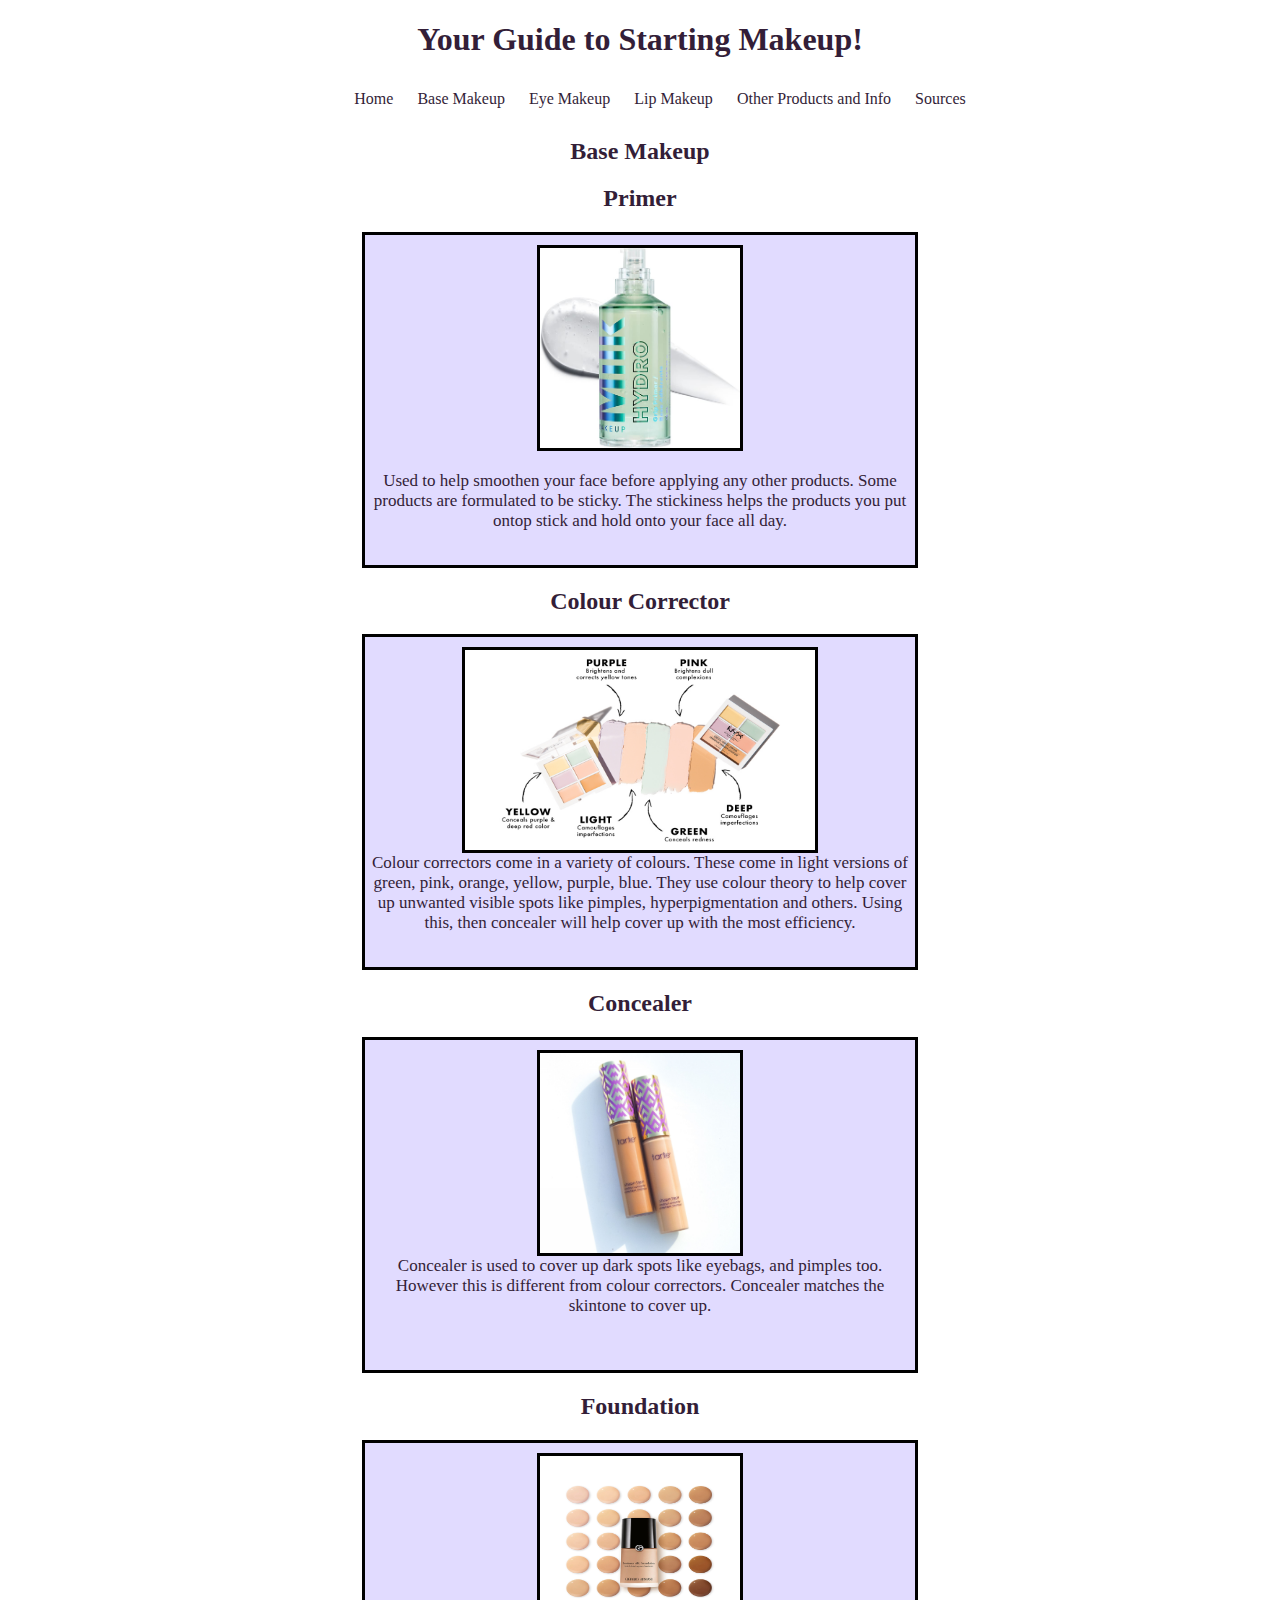
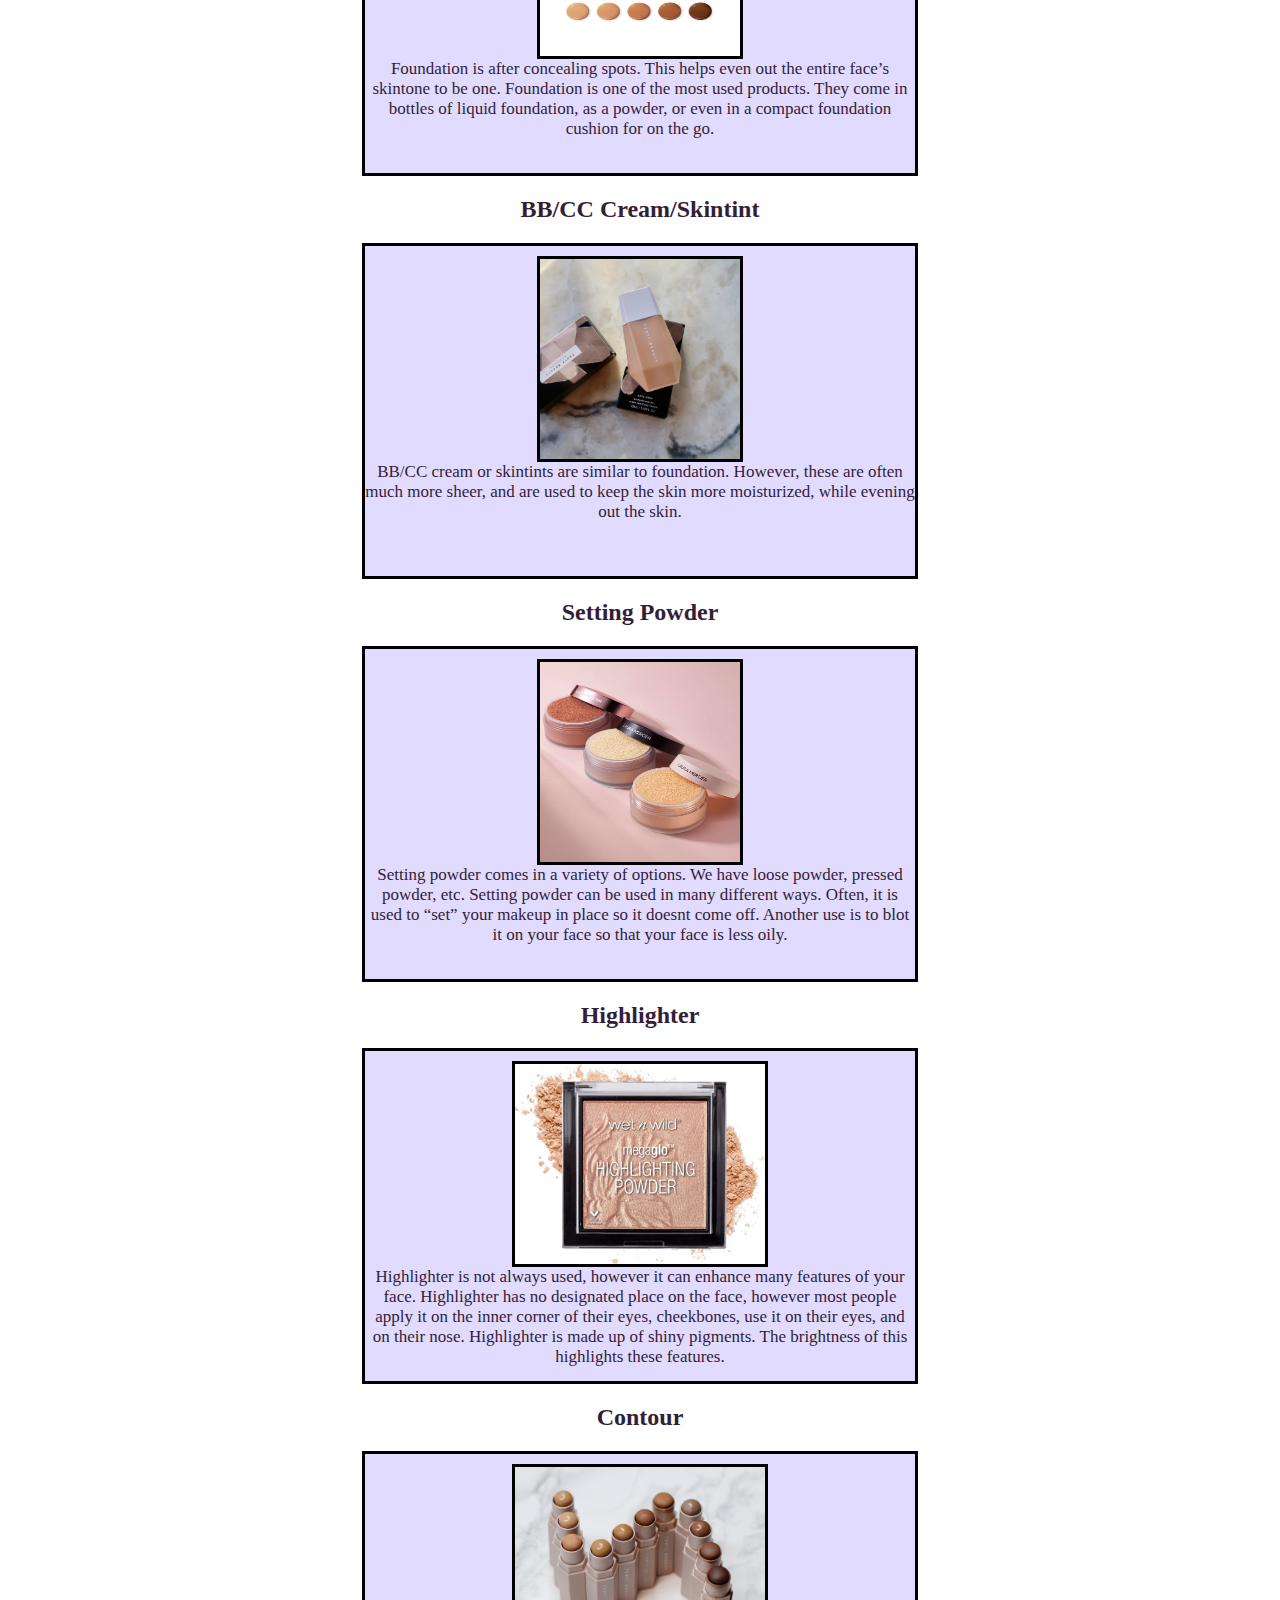
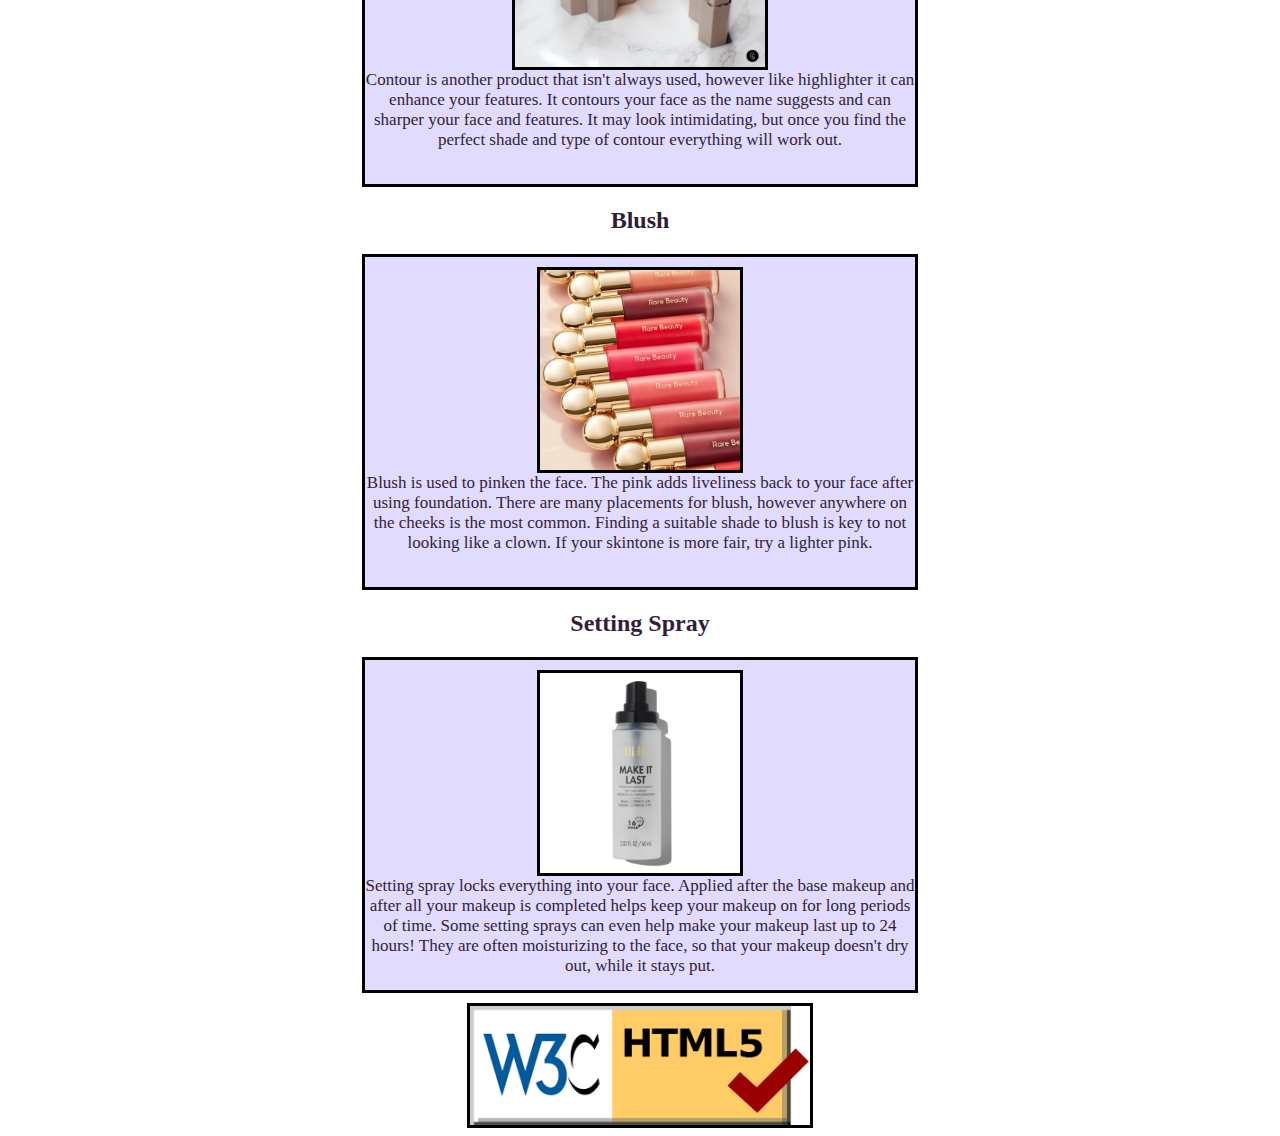
<file: BaseMakeup.html>
<!DOCTYPE html>
<html>

<head>
  <meta charset="UTF-8">
  <link rel="stylesheet" type="text/css" href=style.css>
  <title> Base Makeup </title>

</head>

<body>
  <h1>
    Your Guide to Starting Makeup!
  </h1>

  <nav>
    <ul>
      <li><a href="index.html">Home</a></li>
      <li><a href="BaseMakeup.html">Base Makeup</a></li>
      <li><a href="EyeMakeup.html">Eye Makeup</a></li>
      <li><a href="LipMakeup.html">Lip Makeup</a></li>
      <li><a href="OtherProductsandInfo.html">Other Products and Info</a></li>
      <li><a href="Reference.html">Sources</a></li>
    </ul>
  </nav>

  <h2>Base Makeup</h2>


  <h2>Primer</h2>
  <p class=base>
    <a href="https://www.sephora.com/ca/en/product/hydro-grip-primer-P441813"><img src="images/primer.jpg" width="200"
        height="200" alt="Primer"></a>
    <br>
    Used to help smoothen your face before applying any other products. Some products are formulated to be sticky. The
    stickiness helps the products you put ontop stick and hold onto your face all day.
  </p>
  <h2>Colour Corrector</h2>
  <p class=base>
    <a href="https://www.nyxcosmetics.ca/en/face/color-correct/color-correcting-palette-NYX_171.html"><img
        src="images/colourcorrector.jpg" width="350" height="200" alt="Colour Corrector"> </a>
    Colour correctors come in a variety of colours. These come in light versions of green, pink, orange, yellow, purple,
    blue. They use colour theory to help cover up unwanted visible spots like pimples, hyperpigmentation and others.
    Using this, then concealer will help cover up with the most efficiency.
  </p>
  <h2>Concealer</h2>
  <p class=base>
    <a href="https://www.sephora.com/ca/en/product/tarte-shape-tape-concealer-P471799?country_switch=ca&lang=en"><img
        src="images/concealer.jpg" width="200" height="200" alt="Concealer"> </a>
    Concealer is used to cover up dark spots like eyebags, and pimples too. However this is different from colour
    correctors. Concealer matches the skintone to cover up.
  </p>
  <h2>Foundation</h2>
  <p class=base>
    <a href="https://www.sephora.com/ca/en/product/luminous-silk-foundation-P393401"><img src="images/foundation.jpg"
        width="200" height="200" alt="Foundation"> </a>
    Foundation is after concealing spots. This helps even out the entire face’s skintone to be one. Foundation is one of
    the most used products. They come in bottles of liquid foundation, as a powder, or even in a compact foundation
    cushion for on the go.
  </p>
  <h2>BB/CC Cream/Skintint</h2>
  <p class=base>
    <a href="https://www.sephora.com/ca/en/product/fenty-beauty-rihanna-eaze-drop-blurring-skin-tint-P470025"><img
        src="images/skintint.jpeg" width="200" height="200" alt="BB/CC Cream/Skintint"> </a>
    BB/CC cream or skintints are similar to foundation. However, these are often much more sheer, and are used to keep
    the skin more moisturized, while evening out the skin.
  </p>
  <h2>Setting Powder</h2>
  <p class=base>
    <a href="https://www.sephora.com/ca/en/product/translucent-loose-setting-powder-P109908"><img
        src="images/settingpowder.jpg" width="200" height="200" alt="Setting Powder"> </a>
    Setting powder comes in a variety of options. We have loose powder, pressed powder, etc. Setting powder can be used
    in many different ways. Often, it is used to “set” your makeup in place so it doesnt come off. Another use is to
    blot it on your face so that your face is less oily.
  </p>
  <h2>Highlighter</h2>
  <p class=base>
    <a href="https://www.wetnwildbeauty.com/product/megaglotm-highlighting-powder/"><img src="images/powderhighlighter.jpg"
        width="250" height="200" alt="Highlighter"> </a>
    Highlighter is not always used, however it can enhance many features of your face. Highlighter has no designated
    place on the face, however most people apply it on the inner corner of their eyes, cheekbones, use it on their eyes,
    and on their nose. Highlighter is made up of shiny pigments. The brightness of this highlights these features.
  </p>
  <h2>Contour</h2>
  <p class=base>
    <a href="https://www.sephora.com/ca/en/product/match-stix-matte-skinstick-P18975403"><img src="images/contour.jpg"
        width="250" height="200" alt="Contour"> </a>
    Contour is another product that isn't always used, however like highlighter it can enhance your features. It
    contours your face as the name suggests and can sharper your face and features. It may look intimidating, but once
    you find the perfect shade and type of contour everything will work out.
  </p>
  <h2>Blush</h2>
  <p class=base>
    <a href="https://www.sephora.com/ca/en/product/rare-beauty-by-selena-gomez-soft-pinch-liquid-blush-P97989778"><img
        src="images/blush.jpg" width="200" height="200" alt="Blush"> </a>
    Blush is used to pinken the face. The pink adds liveliness back to your face after using foundation. There are many
    placements for blush, however anywhere on the cheeks is the most common. Finding a suitable shade to blush is key to
    not looking like a clown. If your skintone is more fair, try a lighter pink.
  </p>
  <h2>Setting Spray</h2>
  <p class=base>
    <a href="https://www.milanicosmetics.com/products/make-it-last-setting-spray-prime-correct-set"><img
        src="images/settingspray.jpg" width="200" height="200" alt="Setting Spray"></a>
    Setting spray locks everything into your face. Applied after the base makeup and after all your makeup is completed
    helps keep your makeup on for long periods of time. Some setting sprays can even help make your makeup last up to 24
    hours! They are often moisturizing to the face, so that your makeup doesn't dry out, while it stays put.
  </p>

  <a href="https://validator.w3.org/nu/?showsource=yes&doc=https%3A%2F%2Fguochristine.github.io%2Fhome%2FBaseMakeup.html"> <img src="images/htmlvalidator.png" alt="HTML Validator"></a>
</body>

</html>
</file>
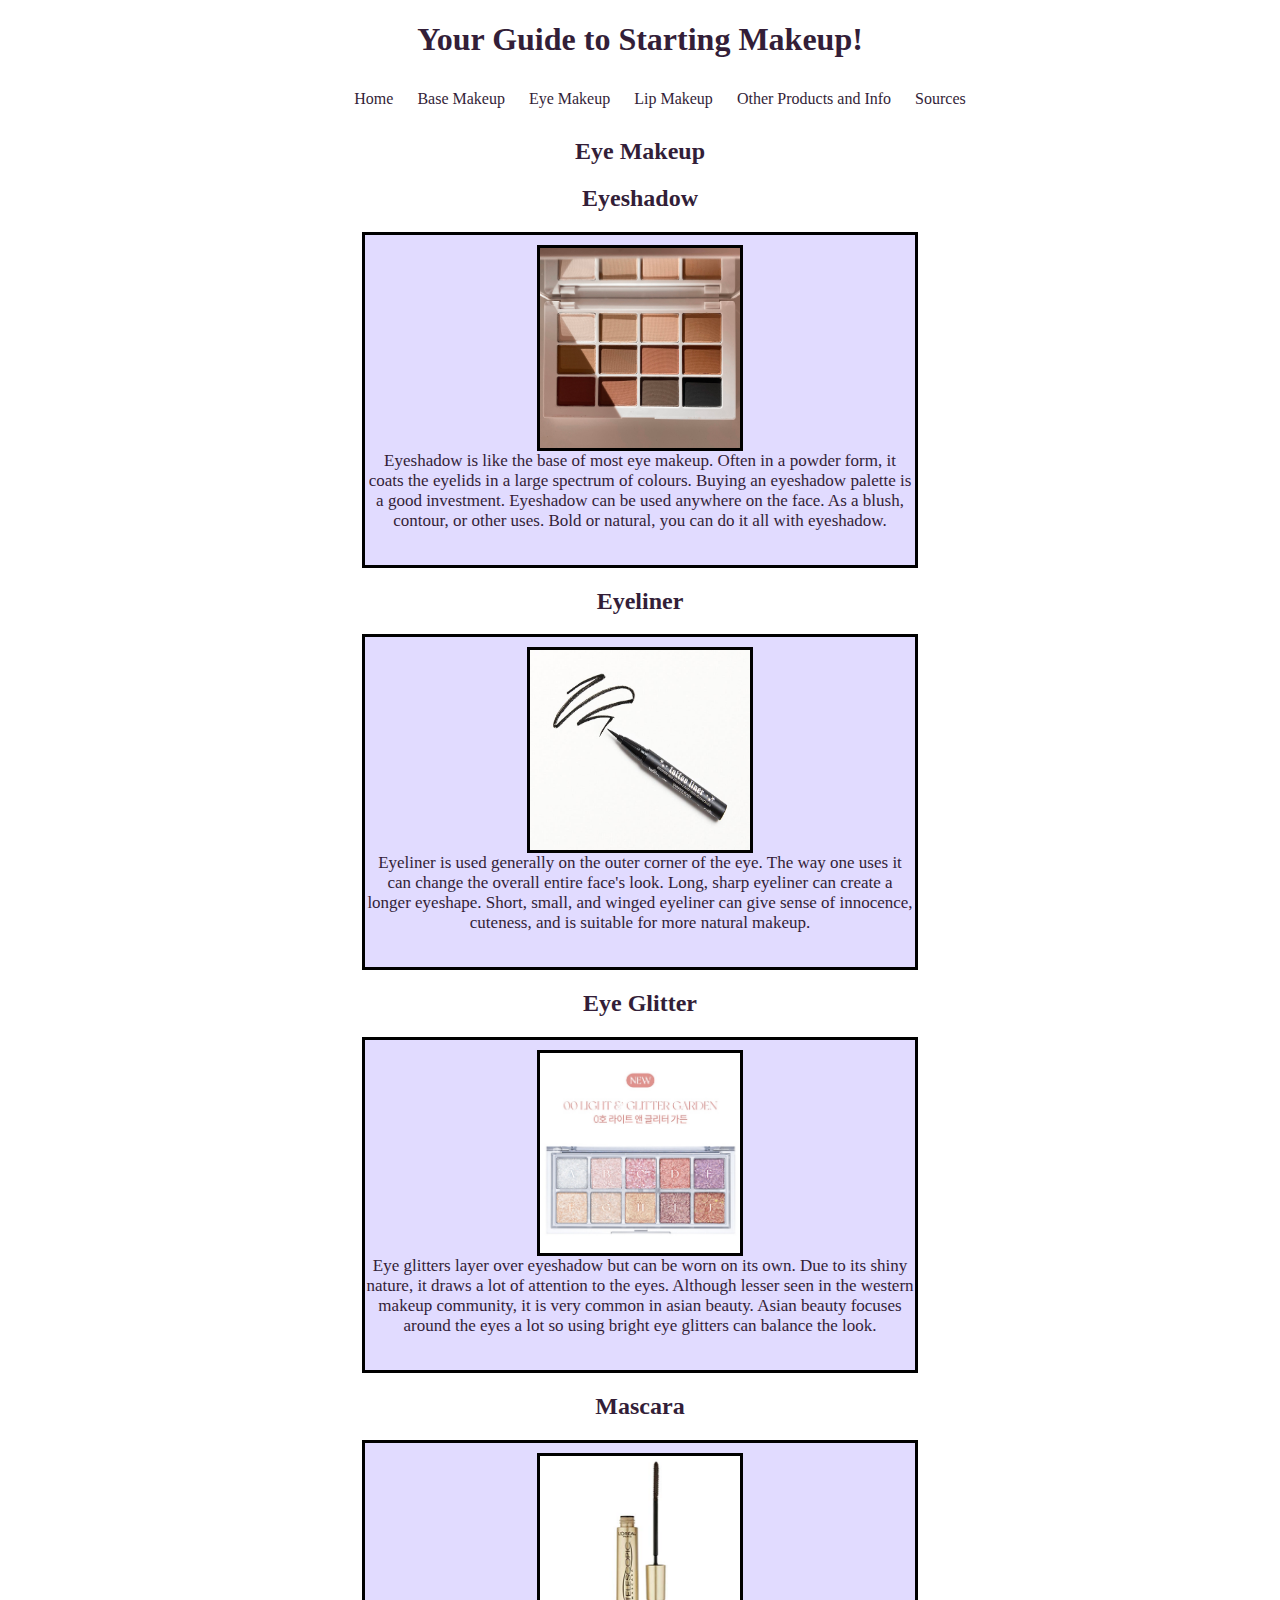
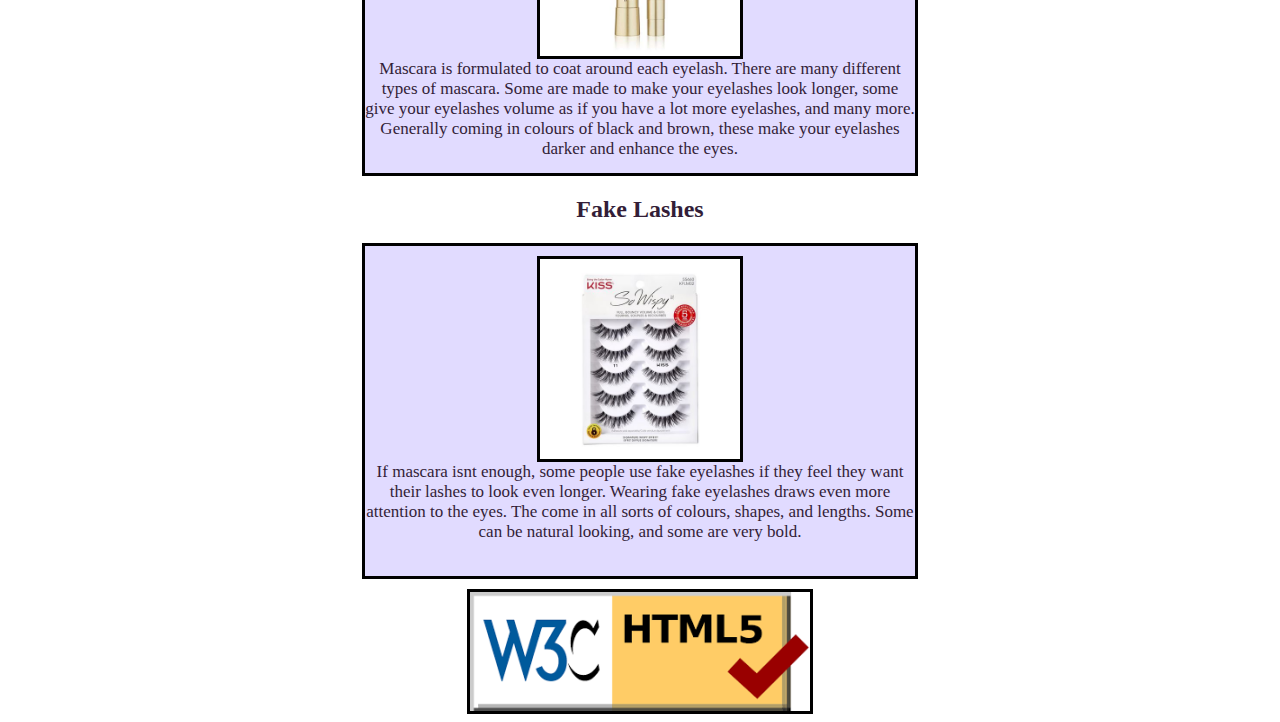
<file: EyeMakeup.html>
<!doctype html>
<html>

<head>
  <meta charset="UTF-8">
  <link rel="stylesheet" type="text/css" href=style.css>
  <title> Eye Makeup </title>

</head>

<body>
  <h1>
    Your Guide to Starting Makeup!
  </h1>

  <nav>
    <ul>
      <li><a href="index.html">Home</a></li>
      <li><a href="BaseMakeup.html">Base Makeup</a></li>
      <li><a href="EyeMakeup.html">Eye Makeup</a></li>
      <li><a href="LipMakeup.html">Lip Makeup</a></li>
      <li><a href="OtherProductsandInfo.html">Other Products and Info</a></li>
      <li><a href="Reference.html">Sources</a></li>
    </ul>
  </nav>
  <h2> Eye Makeup</h2>

  <h2>Eyeshadow</h2>
  <p class=eye>
    <a
      href="https://www.sephora.com/ca/en/product/makeup-by-mario-master-mattes-tm-eyeshadow-palette-P98364786?skuId=2389518&icid2=products%20grid:p98364786:product"><img
        src="images/eyeshadow.jpg" width="200" height="200" alt="Eyeshadow"> </a>
    Eyeshadow is like the base of most eye makeup. Often in a powder form, it coats the eyelids in a large spectrum of
    colours. Buying an eyeshadow palette is a good investment. Eyeshadow can be used anywhere on the face. As a blush,
    contour, or other uses. Bold or natural, you can do it all with eyeshadow.
  </p>

  <h2>Eyeliner</h2>
  <p class=eye>
    <a
      href="https://www.sephora.com/ca/en/product/tattoo-liner-P245205?skuId=1177567&icid2=products%20grid:p245205:product"><img
        src="images/eyeliner.jpg" width="220" height="200" alt="Eyeliner"> </a>
    Eyeliner is used generally on the outer corner of the eye. The way one uses it can change the overall entire face's
    look. Long, sharp eyeliner can create a longer eyeshape. Short, small, and winged eyeliner can give sense of
    innocence, cuteness, and is suitable for more natural makeup.
  </p>

  <h2>Eye Glitter</h2>
  <p class=eye>
    <a href="https://sukoshimart.com/products/romand-better-than-palette-light-glitter-garden"><img src="images/eyeglitter.jpg"
        width="200" height="200" alt="Eye Glitters"> </a>
    Eye glitters layer over eyeshadow but can be worn on its own. Due to its shiny nature, it draws a lot of attention
    to the eyes. Although lesser seen in the western makeup community, it is very common in asian beauty. Asian beauty
    focuses around the eyes a lot so using bright eye glitters can balance the look.
  </p>

  <h2>Mascara</h2>
  <p class=eye>
    <a href="https://www.lorealparis.ca/en-ca/telescopic-original-mascara/telescopic-original-mascara-blackest-black"><img
        src="images/mascara.jpg" width="200" height="200" alt="Mascara"> </a>
    Mascara is formulated to coat around each eyelash. There are many different types of mascara. Some are made to make
    your eyelashes look longer, some give your eyelashes volume as if you have a lot more eyelashes, and many more.
    Generally coming in colours of black and brown, these make your eyelashes darker and enhance the eyes.
  </p>

  <h2>Fake Lashes</h2>
  <p class=eye>
    <a href="https://www.amazon.ca/LuXtensions-Collection-Eyelashes-Technology-Lashes/dp/B09SGRHV9M"><img
        src="images/fakelashes.jpg" width="200" height="200" alt="Fake Lashes"> </a>
    If mascara isnt enough, some people use fake eyelashes if they feel they want their lashes to look even longer.
    Wearing fake eyelashes draws even more attention to the eyes. The come in all sorts of colours, shapes, and lengths.
    Some can be natural looking, and some are very bold.
  </p>

  <a href="https://validator.w3.org/nu/?showsource=yes&doc=https%3A%2F%2Fguochristine.github.io%2Fhome%2FEyeMakeup.html"><img src="images/htmlvalidator.png" alt="HTML Validator"></a>

</body>

</html>
</file>
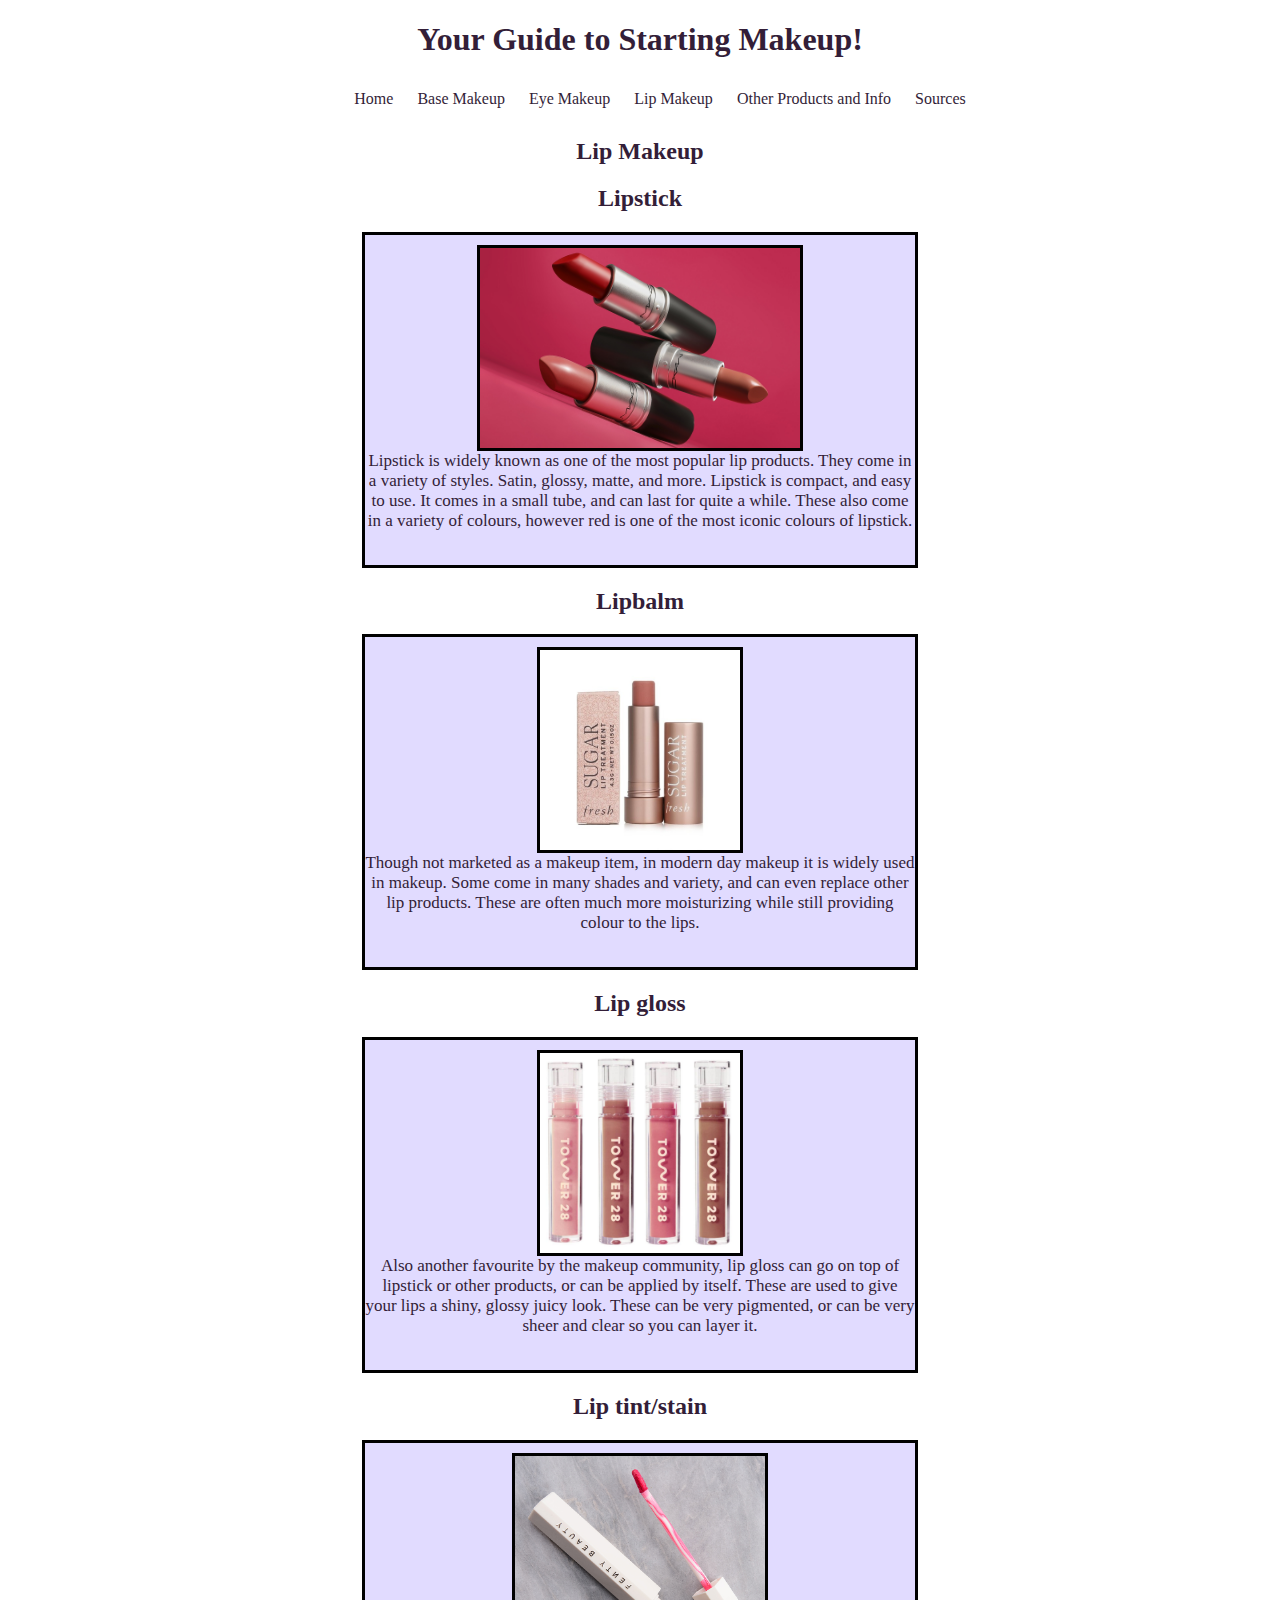
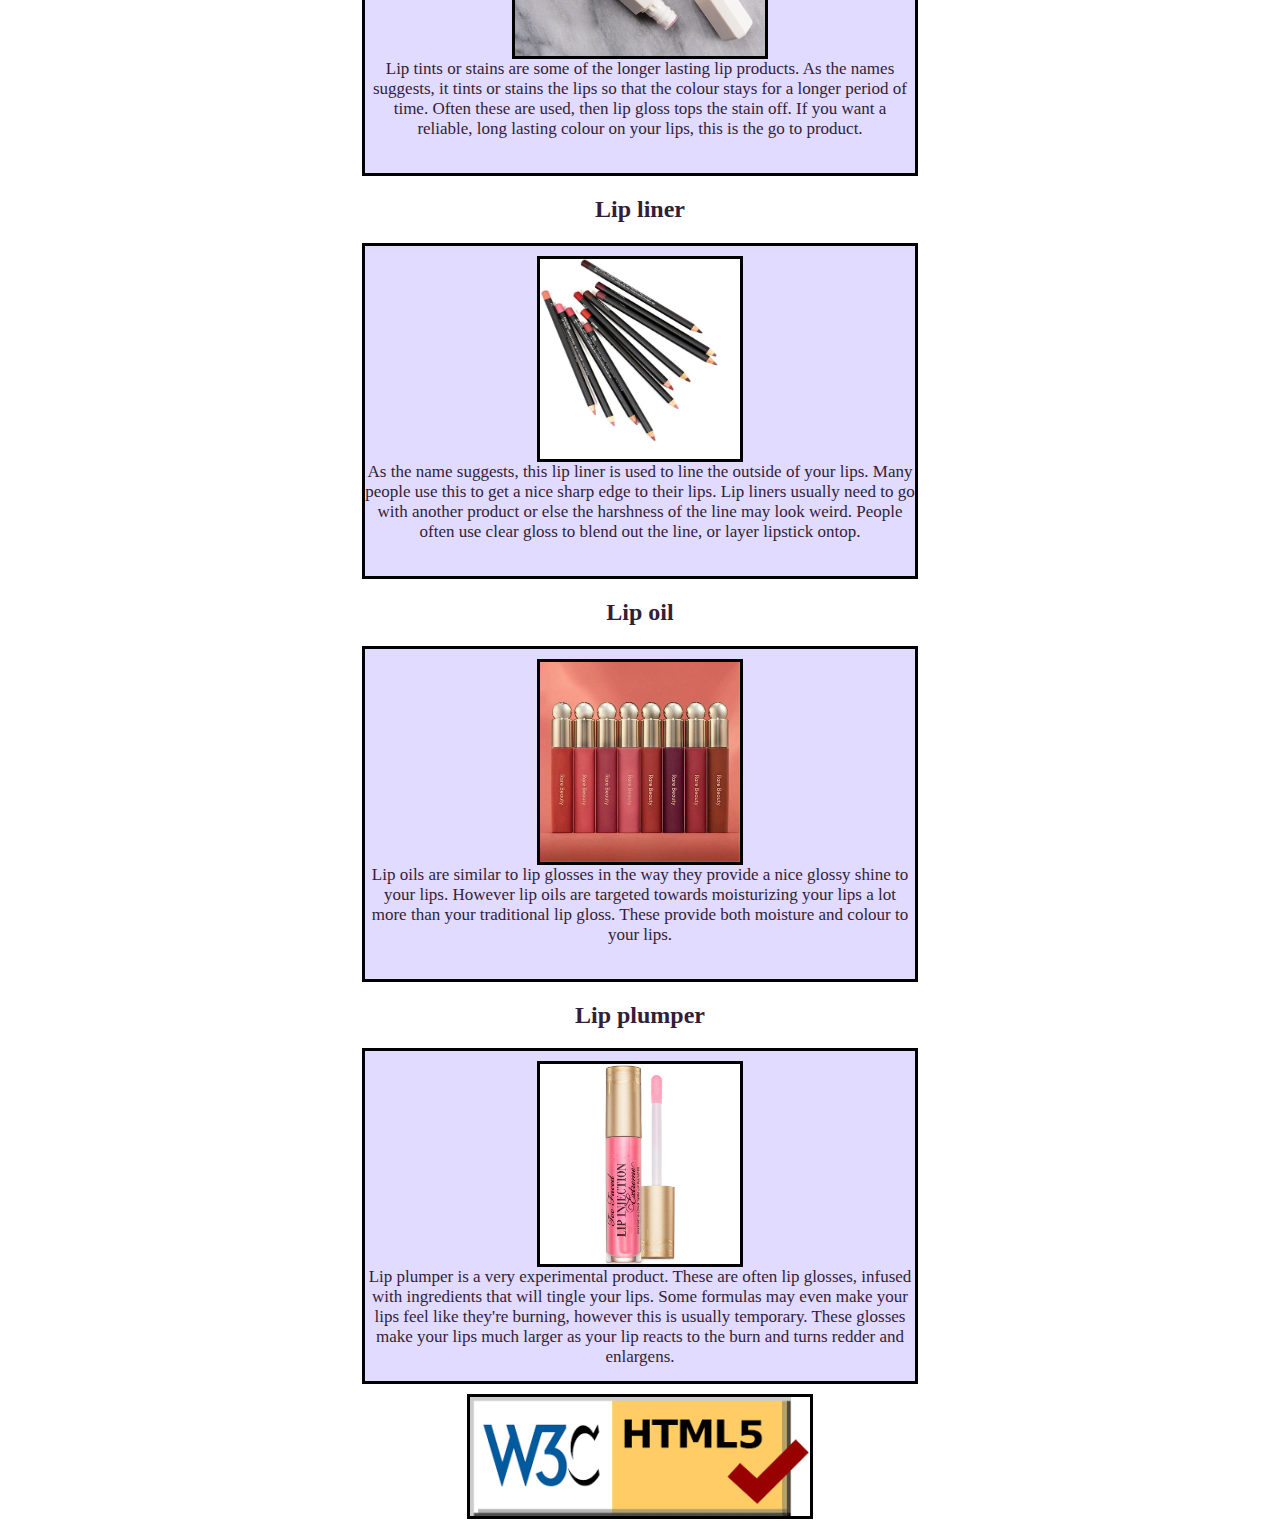
<file: LipMakeup.html>
<!DOCTYPE html>
<html>

<head>
  <meta charset="UTF-8">
  <link rel="stylesheet" type="text/css" href=style.css>
  <title> Lip Makeup </title>

</head>

<body>
  <h1>
    Your Guide to Starting Makeup!
  </h1>

  <nav>
    <ul>
      <li><a href="index.html">Home</a></li>
      <li><a href="BaseMakeup.html">Base Makeup</a></li>
      <li><a href="EyeMakeup.html">Eye Makeup</a></li>
      <li><a href="LipMakeup.html">Lip Makeup</a></li>
      <li><a href="OtherProductsandInfo.html">Other Products and Info</a></li>
      <li><a href="Reference.html">Sources</a></li>
    </ul>
  </nav>
  <h2> Lip Makeup</h2>

  <h2>Lipstick</h2>
  <p class=lip>
    <a
      href="https://www.sephora.com/ca/en/product/lipstick-P34877895?skuId=2093102&icid2=products%20grid:p34877895:product"><img
        src="images/lipstick.jpg" width="320" height="200" alt="Lipstick"> </a>
    Lipstick is widely known as one of the most popular lip products. They come in a variety of styles. Satin, glossy,
    matte, and more. Lipstick is compact, and easy to use. It comes in a small tube, and can last for quite a while.
    These also come in a variety of colours, however red is one of the most iconic colours of lipstick.
  </p>

  <h2>Lipbalm</h2>
  <p class=lip>
    <a
      href="https://www.sephora.com/ca/en/product/sugar-lip-balm-P500777?skuId=2594489&icid2=products%20grid:p500777:product"><img
        src="images/lipbalm.jpeg" width="200" height="200" alt="Lipbalm"> </a>
    Though not marketed as a makeup item, in modern day makeup it is widely used in makeup. Some come in many shades and
    variety, and can even replace other lip products. These are often much more moisturizing while still providing
    colour to the lips.
  </p>

  <h2>Lip gloss</h2>
  <p class=lip>
    <a
      href="https://www.sephora.com/ca/en/product/shineon-lip-jelly-P448854?skuId=2549970&icid2=products%20grid:p448854:product"><img
        src="images/lipgloss.jpg" width="200" height="200" alt="Lip Gloss"> </a>
    Also another favourite by the makeup community, lip gloss can go on top of lipstick or other products, or can be
    applied by itself. These are used to give your lips a shiny, glossy juicy look. These can be very pigmented, or can
    be very sheer and clear so you can layer it.
  </p>

  <h2>Lip tint/stain</h2>
  <p class=lip>
    <a
      href="https://www.sephora.com/ca/en/product/fenty-poutsicle-hydrating-lip-stain-P500061?skuId=2563542&icid2=products%20grid:p500061:product"><img
        src="images/liptint.jpg" width="250" height="200" alt="Lip Tint"> </a>
    Lip tints or stains are some of the longer lasting lip products. As the names suggests, it tints or stains the lips
    so that the colour stays for a longer period of time. Often these are used, then lip gloss tops the stain off. If
    you want a reliable, long lasting colour on your lips, this is the go to product.
  </p>

  <h2>Lip liner</h2>
  <p class=lip>
    <a
      href="https://www.sephora.com/ca/en/product/lip-pencil-P77785456?skuId=2092658&icid2=products%20grid:p77785456:product"><img
        src="images/lipliner.jpg" width="200" height="200" alt="Lip Liner"> </a>
    As the name suggests, this lip liner is used to line the outside of your lips. Many people use this to get a nice
    sharp edge to their lips. Lip liners usually need to go with another product or else the harshness of the line may
    look weird. People often use clear gloss to blend out the line, or layer lipstick ontop.
  </p>

  <h2>Lip oil</h2>
  <p class=lip>
    <a
      href="https://www.sephora.com/ca/en/product/rare-beauty-by-selena-gomez-soft-pinch-tinted-lip-oil-P505568?skuId=2640159&icid2=products%20grid:p505568:product"><img
        src="images/lipoil.jpg" width="200" height="200" alt="Lip Oil"> </a>
    Lip oils are similar to lip glosses in the way they provide a nice glossy shine to your lips. However lip oils are
    targeted towards moisturizing your lips a lot more than your traditional lip gloss. These provide both moisture and
    colour to your lips.
  </p>

  <h2>Lip plumper</h2>
  <p class=lip>
    <a
      href="https://www.sephora.com/ca/en/product/too-faced-plump-prime-face-plumping-primer-serum-P467794?skuId=2410942&icid2=products%20grid:p467794:product"><img
        src="images/lipplumper.jpg" width="200" height="200" alt="Lip Plumper"> </a>
    Lip plumper is a very experimental product. These are often lip glosses, infused with ingredients that will tingle
    your lips. Some formulas may even make your lips feel like they're burning, however this is usually temporary. These
    glosses make your lips much larger as your lip reacts to the burn and turns redder and enlargens.
  </p>

  <a href="https://validator.w3.org/nu/?showsource=yes&doc=https%3A%2F%2Fguochristine.github.io%2Fhome%2FLipMakeup.html"><img src="images/htmlvalidator.png" alt="HTML Validator"></a>

</body>

</html>
</file>
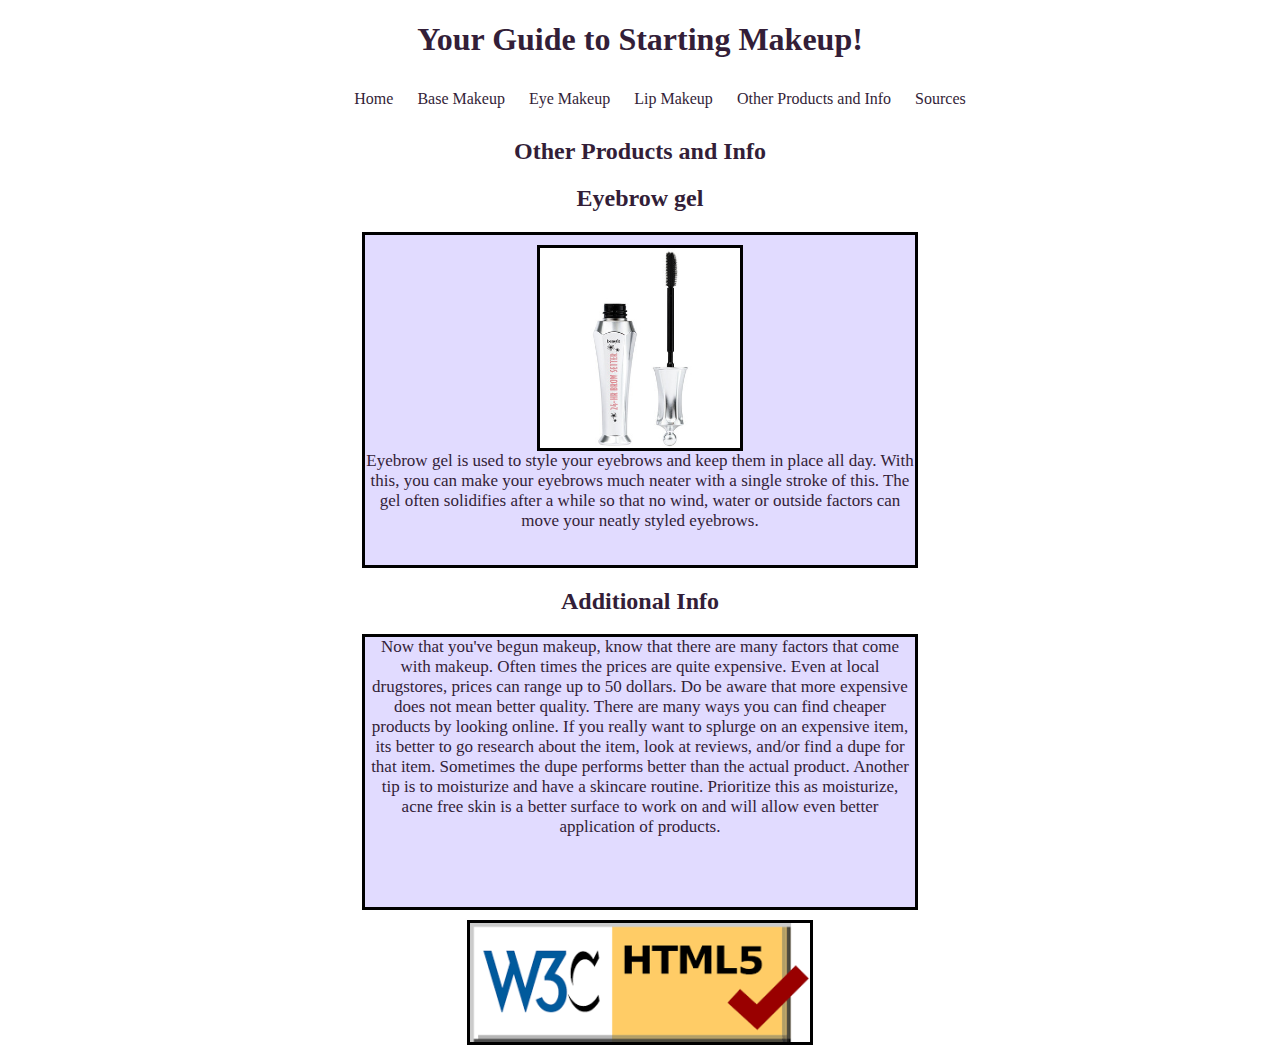
<file: OtherProductsandInfo.html>
<!DOCTYPE html>
<html>

<head>
  <meta charset="UTF-8">
  <link rel="stylesheet" type="text/css" href=style.css>
  <title> Other Makeup Products </title>

</head>

<body>
  <h1>
    Your Guide to Starting Makeup!
  </h1>

  <nav>
    <ul>
      <li><a href="index.html">Home</a></li>
      <li><a href="BaseMakeup.html">Base Makeup</a></li>
      <li><a href="EyeMakeup.html">Eye Makeup</a></li>
      <li><a href="LipMakeup.html">Lip Makeup</a></li>
      <li><a href="OtherProductsandInfo.html">Other Products and Info</a></li>
      <li><a href="Reference.html">Sources</a></li>
    </ul>
  </nav>
  <h2> Other Products and Info</h2>

  <h2>Eyebrow gel</h2>
  <p class=lip>
    <a
      href="https://www.sephora.com/ca/en/product/24-hr-brow-setter-P409242?skuId=1935774&icid2=products%20grid:p409242:product"><img
        src="images/eyebrowgel.jpg" width="200" height="200" alt="Eyebrow Gel"> </a>
    Eyebrow gel is used to style your eyebrows and keep them in place all day. With this, you can make your eyebrows
    much neater with a single stroke of this. The gel often solidifies after a while so that no wind, water or outside
    factors can move your neatly styled eyebrows.
  </p>

  <h2>Additional Info</h2>
  <p class=larger>
    Now that you've begun makeup, know that there are many factors that come with makeup. Often times the prices are
    quite expensive. Even at local drugstores, prices can range up to 50 dollars. Do be aware that more expensive does
    not mean better quality. There are many ways you can find cheaper products by looking online. If you really want to
    splurge on an expensive item, its better to go research about the item, look at reviews, and/or find a dupe for that
    item. Sometimes the dupe performs better than the actual product. Another tip is to moisturize and have a skincare
    routine. Prioritize this as moisturize, acne free skin is a better surface to work on and will allow even better
    application of products.
  </p>



  <a href="https://validator.w3.org/nu/?showsource=yes&doc=https%3A%2F%2Fguochristine.github.io%2Fhome%2FOtherProductsandInfo.html"><img src="images/htmlvalidator.png" alt="HTML Validator"></a>

</body>

</html>
</file>
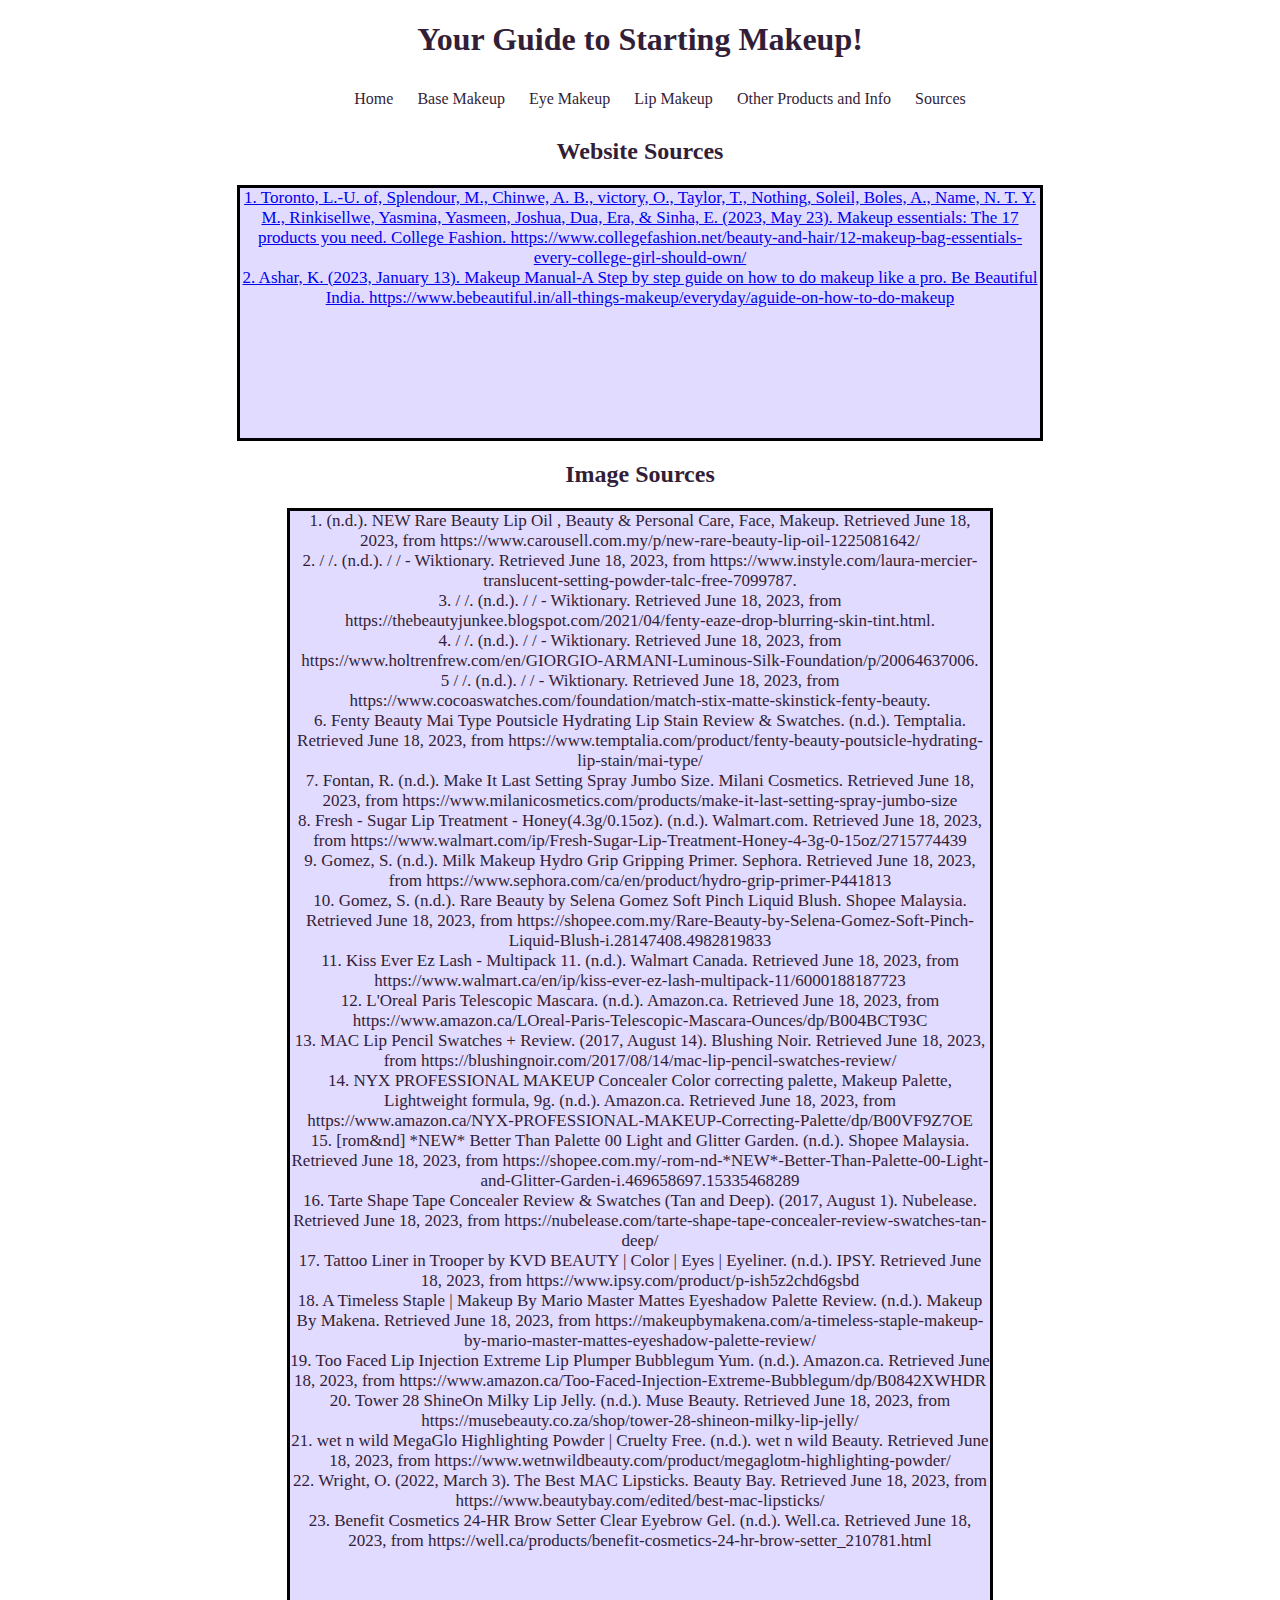
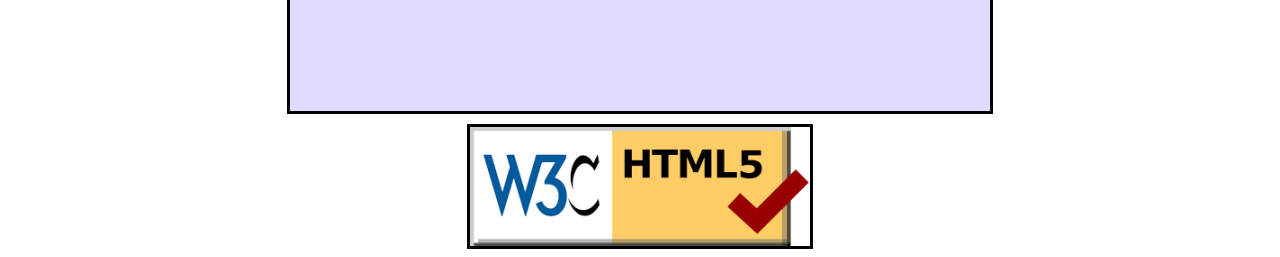
<file: Reference.html>
<!DOCTYPE html>

<html>

<head>
  <meta charset="UTF-8">
  <link rel="stylesheet" type="text/css" href=style.css>
  <title> Introduction to Makeup </title>
</head>

<body>
  <h1>
    Your Guide to Starting Makeup!
  </h1>

  <nav>
    <ul>
      <li><a href="index.html">Home</a></li>
      <li><a href="BaseMakeup.html">Base Makeup</a></li>
      <li><a href="EyeMakeup.html">Eye Makeup</a></li>
      <li><a href="LipMakeup.html">Lip Makeup</a></li>
      <li><a href="OtherProductsandInfo.html">Other Products and Info</a></li>
      <li><a href="Reference.html">Sources</a></li>
    </ul>
  </nav>

  <h2>Website Sources</h2>
  <p>
    <a href="https://www.collegefashion.net/beauty-and-hair/12-makeup-bag-essentials-every-college-girl-should-own/">
      1. Toronto, L.-U. of, Splendour, M., Chinwe, A. B., victory, O., Taylor, T., Nothing, Soleil, Boles, A., Name, N.
      T.
      Y. M., Rinkisellwe, Yasmina, Yasmeen, Joshua, Dua, Era, &amp; Sinha, E. (2023, May 23). Makeup essentials: The 17
      products you need. College Fashion.
      https://www.collegefashion.net/beauty-and-hair/12-makeup-bag-essentials-every-college-girl-should-own/ </a>
    <br>
    <a href="https://www.bebeautiful.in/all-things-makeup/everyday/aguide-on-how-to-do-makeup"> 2. Ashar, K. (2023,
      January
      13). Makeup Manual-A Step by step guide on how to do makeup like a pro. Be Beautiful India.
      https://www.bebeautiful.in/all-things-makeup/everyday/aguide-on-how-to-do-makeup </a>
  </p>

  <h2>Image Sources</h2>
  <p class=images>
    1. (n.d.). NEW Rare Beauty Lip Oil , Beauty & Personal Care, Face, Makeup. Retrieved June 18, 2023, from
    https://www.carousell.com.my/p/new-rare-beauty-lip-oil-1225081642/
    <br>
    2. / /. (n.d.). / / - Wiktionary. Retrieved June 18, 2023, from
    https://www.instyle.com/laura-mercier-translucent-setting-powder-talc-free-7099787.
    <br>
    3. / /. (n.d.). / / - Wiktionary. Retrieved June 18, 2023, from
    https://thebeautyjunkee.blogspot.com/2021/04/fenty-eaze-drop-blurring-skin-tint.html.
    <br>
    4. / /. (n.d.). / / - Wiktionary. Retrieved June 18, 2023, from
    https://www.holtrenfrew.com/en/GIORGIO-ARMANI-Luminous-Silk-Foundation/p/20064637006.
    <br>
    5 / /. (n.d.). / / - Wiktionary. Retrieved June 18, 2023, from
    https://www.cocoaswatches.com/foundation/match-stix-matte-skinstick-fenty-beauty.
    <br>
    6. Fenty Beauty Mai Type Poutsicle Hydrating Lip Stain Review & Swatches. (n.d.). Temptalia. Retrieved June 18,
    2023, from https://www.temptalia.com/product/fenty-beauty-poutsicle-hydrating-lip-stain/mai-type/
    <br>
    7. Fontan, R. (n.d.). Make It Last Setting Spray Jumbo Size. Milani Cosmetics. Retrieved June 18, 2023, from
    https://www.milanicosmetics.com/products/make-it-last-setting-spray-jumbo-size
    <br>
    8. Fresh - Sugar Lip Treatment - Honey(4.3g/0.15oz). (n.d.). Walmart.com. Retrieved June 18, 2023, from
    https://www.walmart.com/ip/Fresh-Sugar-Lip-Treatment-Honey-4-3g-0-15oz/2715774439
    <br>
    9. Gomez, S. (n.d.). Milk Makeup Hydro Grip Gripping Primer. Sephora. Retrieved June 18, 2023, from
    https://www.sephora.com/ca/en/product/hydro-grip-primer-P441813
    <br>
    10. Gomez, S. (n.d.). Rare Beauty by Selena Gomez Soft Pinch Liquid Blush. Shopee Malaysia. Retrieved June 18, 2023,
    from https://shopee.com.my/Rare-Beauty-by-Selena-Gomez-Soft-Pinch-Liquid-Blush-i.28147408.4982819833
    <br>
    11. Kiss Ever Ez Lash - Multipack 11. (n.d.). Walmart Canada. Retrieved June 18, 2023, from
    https://www.walmart.ca/en/ip/kiss-ever-ez-lash-multipack-11/6000188187723
    <br>
    12. L'Oreal Paris Telescopic Mascara. (n.d.). Amazon.ca. Retrieved June 18, 2023, from
    https://www.amazon.ca/LOreal-Paris-Telescopic-Mascara-Ounces/dp/B004BCT93C
    <br>
    13. MAC Lip Pencil Swatches + Review. (2017, August 14). Blushing Noir. Retrieved June 18, 2023, from
    https://blushingnoir.com/2017/08/14/mac-lip-pencil-swatches-review/
    <br>
    14. NYX PROFESSIONAL MAKEUP Concealer Color correcting palette, Makeup Palette, Lightweight formula, 9g. (n.d.).
    Amazon.ca. Retrieved June 18, 2023, from
    https://www.amazon.ca/NYX-PROFESSIONAL-MAKEUP-Correcting-Palette/dp/B00VF9Z7OE
    <br>
    15. [rom&nd] *NEW* Better Than Palette 00 Light and Glitter Garden. (n.d.). Shopee Malaysia. Retrieved June 18,
    2023, from
    https://shopee.com.my/-rom-nd-*NEW*-Better-Than-Palette-00-Light-and-Glitter-Garden-i.469658697.15335468289
    <br>
    16. Tarte Shape Tape Concealer Review & Swatches (Tan and Deep). (2017, August 1). Nubelease. Retrieved June 18,
    2023, from https://nubelease.com/tarte-shape-tape-concealer-review-swatches-tan-deep/
    <br>
    17. Tattoo Liner in Trooper by KVD BEAUTY | Color | Eyes | Eyeliner. (n.d.). IPSY. Retrieved June 18, 2023, from
    https://www.ipsy.com/product/p-ish5z2chd6gsbd
    <br>
    18. A Timeless Staple | Makeup By Mario Master Mattes Eyeshadow Palette Review. (n.d.). Makeup By Makena. Retrieved
    June 18, 2023, from
    https://makeupbymakena.com/a-timeless-staple-makeup-by-mario-master-mattes-eyeshadow-palette-review/
    <br>
    19. Too Faced Lip Injection Extreme Lip Plumper Bubblegum Yum. (n.d.). Amazon.ca. Retrieved June 18, 2023, from
    https://www.amazon.ca/Too-Faced-Injection-Extreme-Bubblegum/dp/B0842XWHDR
    <br>
    20. Tower 28 ShineOn Milky Lip Jelly. (n.d.). Muse Beauty. Retrieved June 18, 2023, from
    https://musebeauty.co.za/shop/tower-28-shineon-milky-lip-jelly/
    <br>
    21. wet n wild MegaGlo Highlighting Powder | Cruelty Free. (n.d.). wet n wild Beauty. Retrieved June 18, 2023, from
    https://www.wetnwildbeauty.com/product/megaglotm-highlighting-powder/
    <br>
    22. Wright, O. (2022, March 3). The Best MAC Lipsticks. Beauty Bay. Retrieved June 18, 2023, from
    https://www.beautybay.com/edited/best-mac-lipsticks/
    <br>
    23. Benefit Cosmetics 24-HR Brow Setter Clear Eyebrow Gel. (n.d.). Well.ca. Retrieved June 18, 2023, from
    https://well.ca/products/benefit-cosmetics-24-hr-brow-setter_210781.html

  </p>
  <a href="https://validator.w3.org/nu/?showsource=yes&doc=https%3A%2F%2Fguochristine.github.io%2Fhome%2FReference.html"><img src="images/htmlvalidator.png" alt="HTML Validator"></a>
</body>
</html>
</file>
